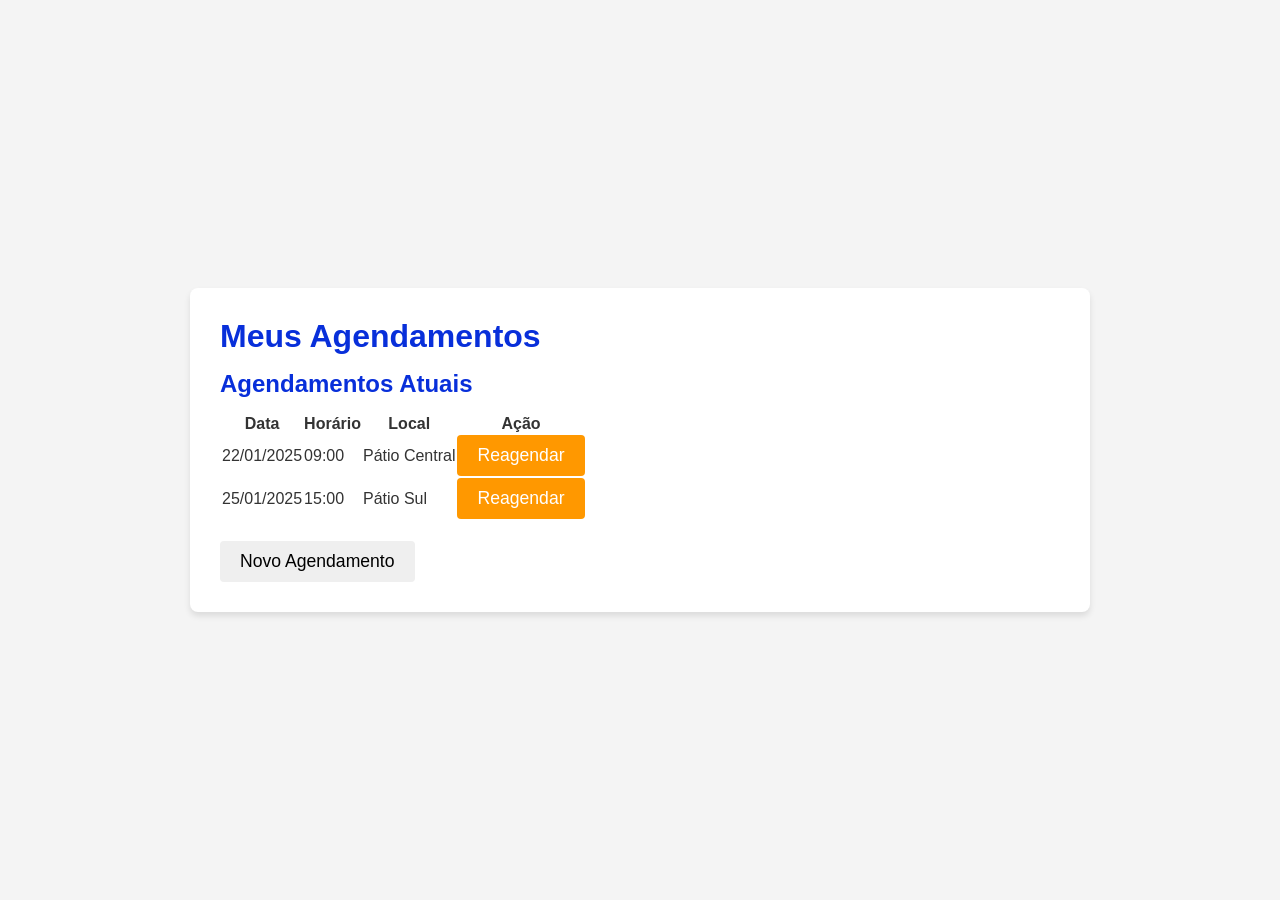
<file: Frontend/Pages/agenda_condutor/index.html>
<!DOCTYPE html>
<html lang="pt-BR">
<head>
    <meta charset="UTF-8">
    <meta name="viewport" content="width=device-width, initial-scale=1.0">
    <title>Agendamento - VistoTrack</title>
    <link rel="stylesheet" href="styles.css">
</head>
<body>
    <div class="driver-schedule-container">
        <h1>Meus Agendamentos</h1>

        <!-- Lista de Agendamentos -->
        <div class="schedule-list">
            <h2>Agendamentos Atuais</h2>
            <table>
                <thead>
                    <tr>
                        <th>Data</th>
                        <th>Horário</th>
                        <th>Local</th>
                        <th>Ação</th>
                    </tr>
                </thead>
                <tbody>
                    <tr>
                        <td>22/01/2025</td>
                        <td>09:00</td>
                        <td>Pátio Central</td>
                        <td><button class="reschedule-button">Reagendar</button></td>
                    </tr>
                    <tr>
                        <td>25/01/2025</td>
                        <td>15:00</td>
                        <td>Pátio Sul</td>
                        <td><button class="reschedule-button">Reagendar</button></td>
                    </tr>
                </tbody>
            </table>
        </div>

        <!-- Botão para Novo Agendamento -->
        <div class="action-new-schedule">
            <button id="new-schedule-button">Novo Agendamento</button>
        </div>

        <!-- Modal para Novo Agendamento -->
        <div id="new-schedule-modal" class="modal hidden">
            <div class="modal-content">
                <h2>Novo Agendamento</h2>
                <form>
                    <div class="form-group">
                        <label for="date">Data</label>
                        <input type="date" id="date" name="date" required>
                    </div>
                    <div class="form-group">
                        <label for="time">Horário</label>
                        <input type="time" id="time" name="time" required>
                    </div>
                    <div class="form-group">
                        <label for="location">Local</label>
                        <select id="location" name="location" required>
                            <option value="">Selecione um local</option>
                            <option value="Pátio Central">Pátio Central</option>
                            <option value="Pátio Sul">Pátio Sul</option>
                            <option value="Pátio Norte">Pátio Norte</option>
                        </select>
                    </div>
                    <div class="modal-actions">
                        <button type="submit" class="submit-button">Criar Agendamento</button>
                        <button type="button" class="cancel-button">Cancelar</button>
                    </div>
                </form>
            </div>
        </div>

        <!-- Modal para Reagendamento -->
        <div id="reschedule-modal" class="modal hidden">
            <div class="modal-content">
                <h2>Reagendar</h2>
                <form>
                    <div class="form-group">
                        <label for="new-date">Nova Data</label>
                        <input type="date" id="new-date" name="new-date" required>
                    </div>
                    <div class="form-group">
                        <label for="new-time">Novo Horário</label>
                        <input type="time" id="new-time" name="new-time" required>
                    </div>
                    <div class="modal-actions">
                        <button type="submit" class="submit-button">Confirmar</button>
                        <button type="button" class="cancel-button">Cancelar</button>
                    </div>
                </form>
            </div>
        </div>
    </div>

    <script src="../LIB/api.js" type="module"></script>
    <script src="script.js"></script>

</body>
</html>
</file>
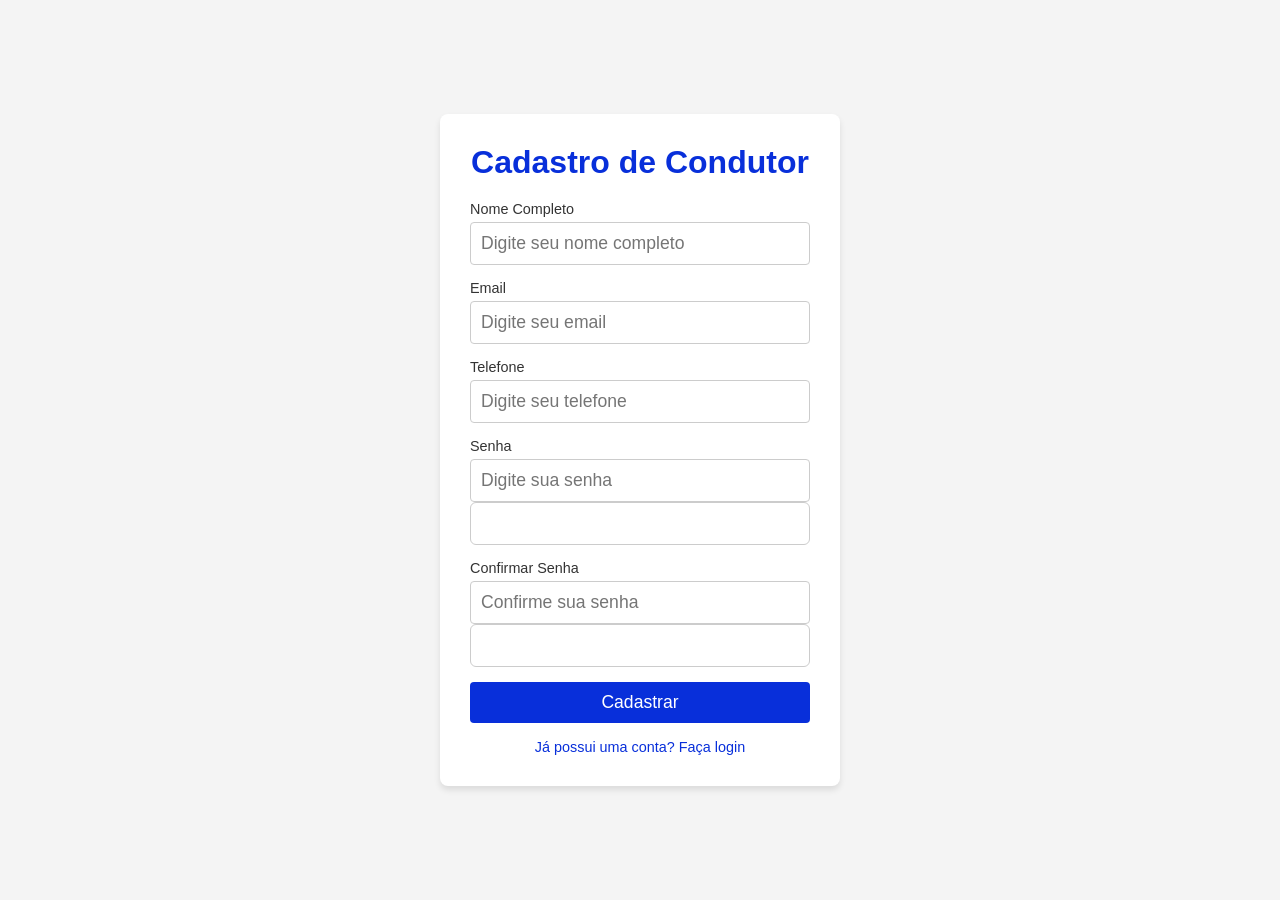
<file: Frontend/Pages/cadastro/index.html>
<!DOCTYPE html>
<html lang="pt-BR">
<head>
    <meta charset="UTF-8">
    <meta name="viewport" content="width=device-width, initial-scale=1.0">
    <title>Cadastro - VistoTrack</title>
    <link rel="stylesheet" href="styles.css">
    <script src="script.js" defer></script>
</head>
<body>
    <div class="registration-container">
        <h1>Cadastro de Condutor</h1>
        <form id="registration-form" action="/register" method="POST">
            <!-- Token CSRF para segurança -->
            <input type="hidden" name="csrf_token" id="csrf_token" value="TOKEN_GERADO_NO_BACKEND">
            
            <!-- Nome Completo -->
            <div class="form-group">
                <label for="nome">Nome Completo</label>
                <input type="text" id="nome" name="nome" placeholder="Digite seu nome completo" required>
            </div>

            <!-- Email -->
            <div class="form-group">
                <label for="email">Email</label>
                <input type="email" id="email" name="email" placeholder="Digite seu email" required>
            </div>
            
            <!-- Telefone -->
            <div class="form-group">
                <label for="telefone">Telefone</label>
                <input type="tel" id="telefone" name="telefone" placeholder="Digite seu telefone" required>
            </div>

            <!-- Senha -->
            <div class="form-group">
                <label for="senha">Senha</label>
                <input type="password" id="senha" name="senha" placeholder="Digite sua senha" required>
                <button type="button" class="password-wrapper" onclick="togglePassword()">👁</button>
            </div>

            <!-- Confirmar Senha -->
            <div class="form-group">
                <label for="confirmar-senha">Confirmar Senha</label>
                <input type="password" id="confirmar-senha" name="confirmar-senha" placeholder="Confirme sua senha" required>
                <button type="button" class="password-wrapper" onclick="togglePassword()">👁</button>
            </div>

            <!-- Botão de Cadastro -->
            <div class="form-group">
                <button type="submit">Cadastrar</button>
            </div>

            <!-- Link para Login -->
            <div class="form-footer">
                <a href="../Login/">Já possui uma conta? Faça login</a>
            </div>
        </form>
    </div>
</body>
</html>
</file>
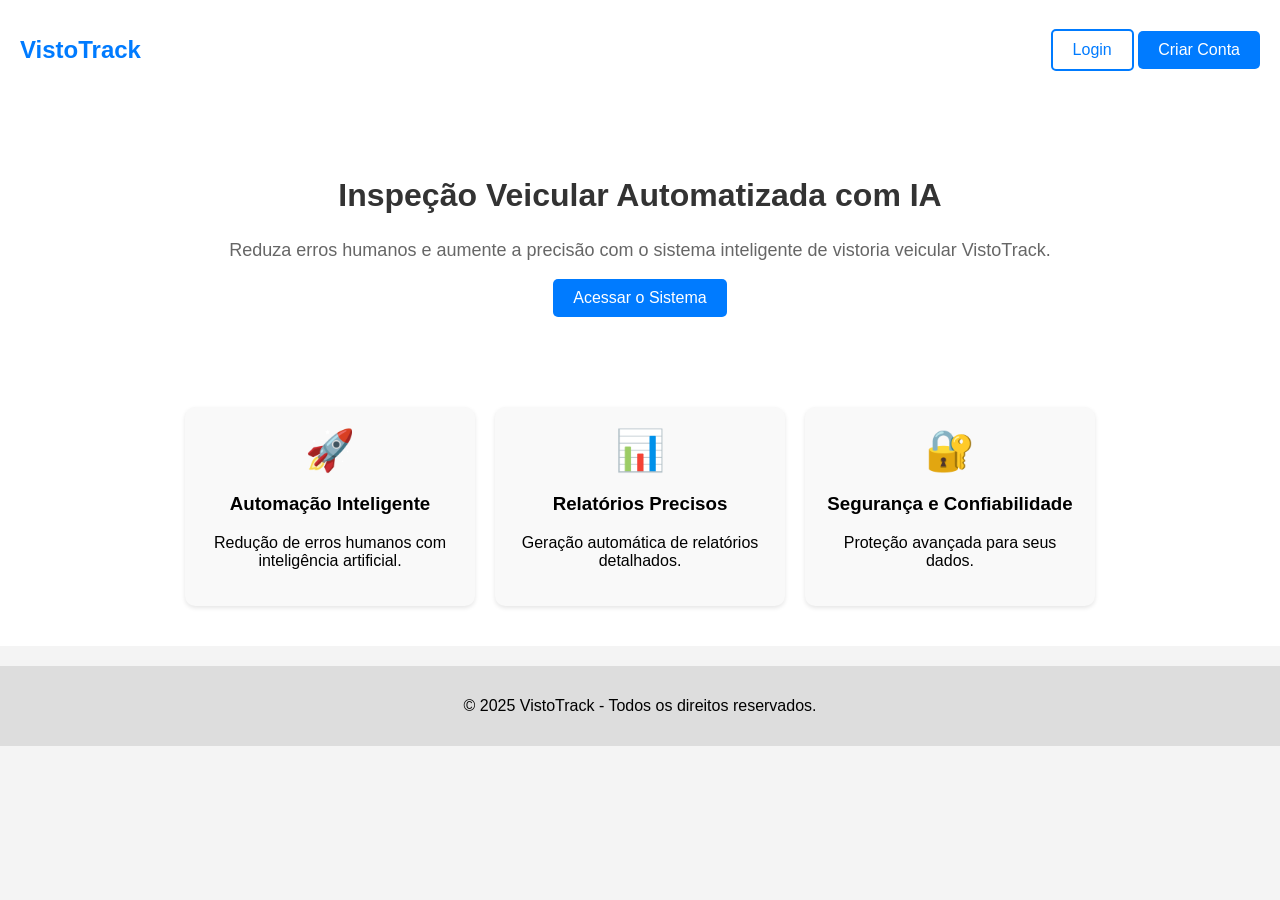
<file: Frontend/Pages/landingpage/index.html>
<!DOCTYPE html>
<html lang="pt-BR">
<head>
    <meta charset="UTF-8">
    <meta name="viewport" content="width=device-width, initial-scale=1.0">
    <title>VistoTrack</title>
    <link rel="stylesheet" href="styles.css">
</head>
<body>
    <!-- Cabeçalho -->
    <header class="header">
        <h1 class="logo">VistoTrack</h1>
        <nav>
            <button class="btn btn-outline">Login</button>
            <button class="btn btn-primary">Criar Conta</button>
        </nav>
    </header>
    
    <!-- Seção Principal -->
    <main class="hero">
        <h2>Inspeção Veicular Automatizada com IA</h2>
        <p>Reduza erros humanos e aumente a precisão com o sistema inteligente de vistoria veicular VistoTrack.</p>
        <button class="btn btn-primary">Acessar o Sistema</button>
    </main>
    
    <!-- Destaques -->
    <section class="features">
        <div class="feature">
            <span class="icon">🚀</span>
            <h3>Automação Inteligente</h3>
            <p>Redução de erros humanos com inteligência artificial.</p>
        </div>
        <div class="feature">
            <span class="icon">📊</span>
            <h3>Relatórios Precisos</h3>
            <p>Geração automática de relatórios detalhados.</p>
        </div>
        <div class="feature">
            <span class="icon">🔐</span>
            <h3>Segurança e Confiabilidade</h3>
            <p>Proteção avançada para seus dados.</p>
        </div>
    </section>
    
    <!-- Rodapé -->
    <footer class="footer">
        <p>© 2025 VistoTrack - Todos os direitos reservados.</p>
    </footer>
    
    <script src="script.js"></script>
</body>
</html>
</file>
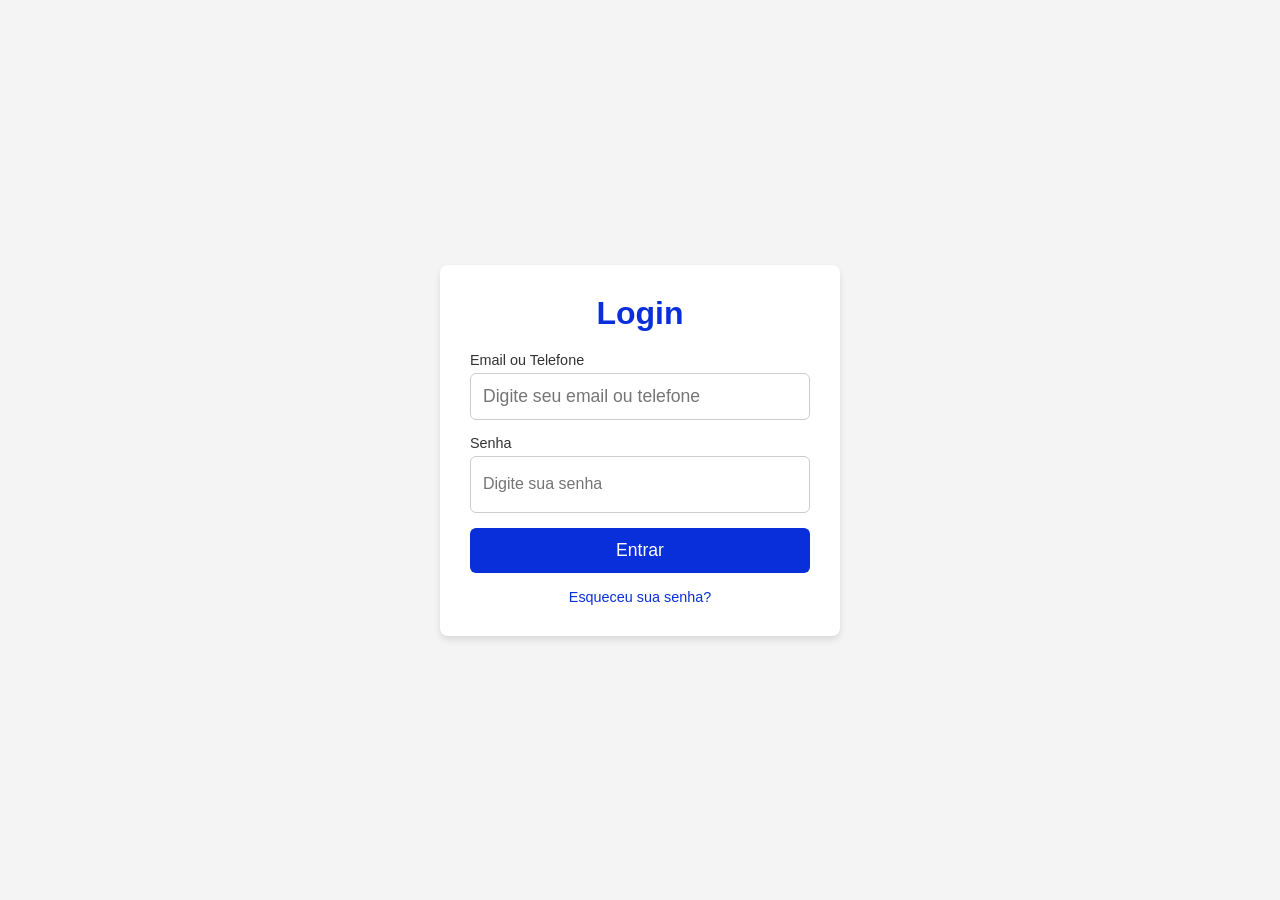
<file: Frontend/Pages/login/index.html>
<!DOCTYPE html>
<html lang="pt-BR">
<head>
    <meta charset="UTF-8">
    <meta name="viewport" content="width=device-width, initial-scale=1.0">
    <title>Login - VistoTrack</title>
    <script src="../LIB/api.js"></script>
    <script src="script.js" defer></script>
    <link rel="stylesheet" href="styles.css">
</head>
<body>
    <div class="login-container">
        <h1>Login</h1>
        <form id="login-form" action="/login" method="POST">
            <!-- Token CSRF para segurança -->
            <input type="hidden" name="csrf_token" id="csrf_token" value="TOKEN_GERADO_NO_BACKEND">
            
            <!-- Input para email ou telefone -->
            <div class="form-group">
                <label for="username">Email ou Telefone</label>
                <input type="text" id="username" name="username" placeholder="Digite seu email ou telefone" required aria-label="Digite seu email ou telefone">
            </div>

            <!-- Input para senha com botão de visualização -->
            <div class="form-group">
                <label for="password">Senha</label>
                <div class="password-wrapper">
                    <input type="password" id="password" name="password" placeholder="Digite sua senha" required aria-label="Digite sua senha">
                    <button type="button" class="toggle-password" onclick="togglePassword()">👁</button>
                </div>
            </div>

            <!-- Botão de login -->
            <div class="form-group">
                <button type="submit">Entrar</button>
            </div>

            <!-- Link para recuperação de senha -->
            <div class="form-footer">
                <a href="#">Esqueceu sua senha?</a>
            </div>
        </form>
    </div>

    <script>
        function togglePassword() {
            let passwordField = document.getElementById("password");
            passwordField.type = passwordField.type === "password" ? "text" : "password";
        }
    </script>
</body>
</html>
</file>
<file: Frontend/Pages/agenda_condutor/styles.css>
/* Reset básico */
* {
    margin: 0;
    padding: 0;
    box-sizing: border-box;
}

body {
    font-family: Arial, sans-serif;
    background-color: var(--background-color, #f4f4f4);
    color: var(--text-color, #333);
    display: flex;
    justify-content: center;
    align-items: center;
    min-height: 100vh;
    padding: 10px;
}

.driver-schedule-container {
    width: 100%;
    max-width: 900px;
    background-color: var(--container-bg-color, #fff);
    border-radius: 8px;
    box-shadow: 0 4px 6px rgba(0, 0, 0, 0.1);
    padding: 20px;
}

h1, h2 {
    color: var(--primary-color, #082fda);
    margin-bottom: 15px;
}

.schedule-list, .new-schedule {
    margin-bottom: 20px;
}

.table {
    width: 100%;
    border-collapse: collapse;
    margin-bottom: 20px;
}

.table th, .table td {
    border: 1px solid #ccc;
    padding: 10px;
    text-align: left;
    font-size: 0.9rem;
}

.table th {
    background-color: var(--primary-color, #082fda);
    color: #fff;
}

button {
    padding: 10px 20px;
    font-size: 1rem;
    border: none;
    border-radius: 4px;
    cursor: pointer;
    transition: background-color 0.3s;
}

button:hover {
    background-color: #071ec0;
}

.reschedule-button {
    background-color: #ff9800;
    color: #fff;
}

.reschedule-button:hover {
    background-color: #e68900;
}

.modal {
    position: fixed;
    top: 0;
    left: 0;
    width: 100%;
    height: 100%;
    background-color: rgba(0, 0, 0, 0.5);
    display: flex;
    justify-content: center;
    align-items: center;
    z-index: 1000;
}

.modal.hidden {
    display: none;
}

.modal-content {
    background-color: var(--container-bg-color, #fff);
    border-radius: 8px;
    box-shadow: 0 4px 6px rgba(0, 0, 0, 0.2);
    padding: 20px;
    width: 100%;
    max-width: 500px;
}

textarea, input, select {
    width: 100%;
    padding: 10px;
    border: 1px solid #ccc;
    border-radius: 4px;
    font-size: 1rem;
    margin-bottom: 10px;
}

.modal-actions {
    display: flex;
    justify-content: space-between;
    margin-top: 15px;
}

.submit-button {
    background-color: #4CAF50;
    color: #fff;
    border: none;
    border-radius: 4px;
    padding: 10px 20px;
    cursor: pointer;
    transition: background-color 0.3s;
}

.submit-button:hover {
    background-color: #45a049;
}

.cancel-button {
    background-color: #f44336;
    color: #fff;
    border: none;
    border-radius: 4px;
    padding: 10px 20px;
    cursor: pointer;
    transition: background-color 0.3s;
}

.cancel-button:hover {
    background-color: #d32f2f;
}

/* Responsividade */
@media (min-width: 768px) {
    .driver-schedule-container {
        padding: 30px;
    }

    h1 {
        font-size: 2rem;
    }

    button {
        font-size: 1.1rem;
    }
}

/* Temas */
body.light-theme {
    --background-color: #f4f4f4;
    --text-color: #333;
    --container-bg-color: #fff;
    --primary-color: #082fda;
}

body.dark-theme {
    --background-color: #121212;
    --text-color: #ddd;
    --container-bg-color: #1e1e1e;
    --primary-color: #082fda;
}
</file>
<file: Frontend/Pages/cadastro/styles.css>
/* Reset básico */
* {
    margin: 0;
    padding: 0;
    box-sizing: border-box;
}

body {
    font-family: Arial, sans-serif;
    background-color: var(--background-color, #f4f4f4);
    color: var(--text-color, #333);
    display: flex;
    justify-content: center;
    align-items: center;
    height: 100vh;
    padding: 10px;
}

.registration-container {
    width: 100%;
    max-width: 400px;
    background-color: var(--container-bg-color, #fff);
    border-radius: 8px;
    box-shadow: 0 4px 6px rgba(0, 0, 0, 0.1);
    padding: 20px;
}

h1 {
    font-size: 1.5rem;
    color: var(--primary-color, #082fda);
    text-align: center;
    margin-bottom: 20px;
}

.form-group {
    margin-bottom: 15px;
}

label {
    display: block;
    font-size: 0.9rem;
    margin-bottom: 5px;
}

input {
    width: 100%;
    padding: 10px;
    border: 1px solid #ccc;
    border-radius: 4px;
    font-size: 1rem;
}

button {
    width: 100%;
    padding: 10px;
    background-color: var(--primary-color, #082fda);
    color: #fff;
    border: none;
    border-radius: 4px;
    font-size: 1rem;
    cursor: pointer;
    transition: background-color 0.3s;
}

button:hover {
    background-color: #071ec0;
}

.form-footer {
    text-align: center;
    margin-top: 10px;
}

.form-footer a {
    text-decoration: none;
    color: var(--primary-color, #082fda);
    font-size: 0.9rem;
}

.form-footer a:hover {
    text-decoration: underline;
}

/* 🔹 Estilização da Senha com Ícone */
.password-wrapper {
    display: flex;
    align-items: center;
    border: 1px solid #ccc;
    border-radius: 6px;
    overflow: hidden;
    background-color: #fff;
}

.password-wrapper input {
    flex: 1;
    border: none;
    padding: 12px;
    font-size: 1rem;
}

.password-wrapper button {
    background: none;
    border: none;
    cursor: pointer;
    max-width: 40px;
    margin: 5px;
    width: 90%;
    padding: 12px;
    font-size: 18px;
    transition: opacity 0.3s;
}

.password-wrapper button:hover {
    opacity: 0.7;
}

/* Responsividade */
@media (min-width: 768px) {
    .registration-container {
        padding: 30px;
    }

    h1 {
        font-size: 2rem;
    }

    input, button {
        font-size: 1.1rem;
    }
}

/* Temas */
body.light-theme {
    --background-color: #f4f4f4;
    --text-color: #333;
    --container-bg-color: #fff;
    --primary-color: #082fda;
}

body.dark-theme {
    --background-color: #121212;
    --text-color: #ddd;
    --container-bg-color: #1e1e1e;
    --primary-color: #082fda;
}
</file>
<file: Frontend/Pages/landingpage/styles.css>
/* Estilos gerais */
body {
    font-family: Arial, sans-serif;
    margin: 0;
    padding: 0;
    background-color: #f4f4f4;
    text-align: center;
}

/* Cabeçalho */
.header {
    display: flex;
    justify-content: space-between;
    align-items: center;
    padding: 20px;
    background-color: white;
    box-shadow: 0 2px 4px rgba(0, 0, 0, 0.1);
}

.logo {
    font-size: 24px;
    font-weight: bold;
    color: #007bff;
}

.btn {
    padding: 10px 20px;
    border: none;
    cursor: pointer;
    font-size: 16px;
    border-radius: 5px;
}

.btn-primary {
    background-color: #007bff;
    color: white;
}

.btn-outline {
    background-color: transparent;
    border: 2px solid #007bff;
    color: #007bff;
}

/* Seção Principal */
.hero {
    padding: 50px 20px;
    background-color: white;
}

.hero h2 {
    font-size: 32px;
    color: #333;
}

.hero p {
    font-size: 18px;
    color: #666;
}

/* Destaques */
.features {
    display: flex;
    justify-content: center;
    gap: 20px;
    padding: 40px;
    background-color: #fff;
}

.feature {
    background-color: #f9f9f9;
    padding: 20px;
    border-radius: 10px;
    box-shadow: 0 2px 4px rgba(0, 0, 0, 0.1);
    width: 250px;
}

.icon {
    font-size: 40px;
}

/* Rodapé */
.footer {
    padding: 15px;
    background-color: #ddd;
    margin-top: 20px;
    text-align: center;
}

/* Media Queries para dispositivos móveis */
@media (max-width: 768px) {
    .features {
        flex-direction: column;
        align-items: center;
    }

    .feature {
        width: 80%;
    }
}
</file>
<file: Frontend/Pages/login/styles.css>
/* 🔹 Reset Básico */
* {
    margin: 0;
    padding: 0;
    box-sizing: border-box;
}

/* 🔹 Corpo da Página */
body {
    font-family: Arial, sans-serif;
    background-color: var(--background-color, #f4f4f4);
    color: var(--text-color, #333);
    display: flex;
    justify-content: center;
    align-items: center;
    height: 100vh;
    padding: 10px;
}

/* 🔹 Container de Login */
.login-container {
    width: 100%;
    max-width: 400px;
    background-color: var(--container-bg-color, #fff);
    border-radius: 8px;
    box-shadow: 0 4px 6px rgba(0, 0, 0, 0.1);
    padding: 25px;
    transition: all 0.3s ease-in-out;
}

h1 {
    font-size: 1.8rem;
    color: var(--primary-color, #082fda);
    text-align: center;
    margin-bottom: 20px;
}

/* 🔹 Formulário */
.form-group {
    margin-bottom: 15px;
}

label {
    display: block;
    font-size: 0.9rem;
    margin-bottom: 5px;
}

/* 🔹 Input Padrão */
input {
    width: 100%;
    padding: 12px;
    border: 1px solid #ccc;
    border-radius: 6px;
    font-size: 1rem;
    transition: border 0.3s ease-in-out;
}

input:focus {
    border: 1px solid var(--primary-color, #082fda);
    outline: none;
}

/* 🔹 Estilização da Senha com Ícone */
.password-wrapper {
    display: flex;
    align-items: center;
    border: 1px solid #ccc;
    border-radius: 6px;
    overflow: hidden;
    background-color: #fff;
}

.password-wrapper input {
    flex: 1;
    border: none;
    padding: 12px;
    font-size: 1rem;
}

.password-wrapper button {
    background: none;
    border: none;
    cursor: pointer;
    max-width: 40px;
    margin: 5px;
    width: 90%;
    padding: 12px;
    font-size: 18px;
    transition: opacity 0.3s;
}

.password-wrapper button:hover {
    opacity: 0.7;
}

/* 🔹 Botão de Login */
button {
    width: 100%;
    padding: 12px;
    background-color: var(--primary-color, #082fda);
    color: #fff;
    border: none;
    border-radius: 6px;
    font-size: 1rem;
    cursor: pointer;
    transition: background-color 0.3s;
}

button:hover {
    background-color: #071ec0;
}

/* 🔹 Rodapé */
.form-footer {
    text-align: center;
    margin-top: 10px;
}

.form-footer a {
    text-decoration: none;
    color: var(--primary-color, #082fda);
    font-size: 0.9rem;
}

.form-footer a:hover {
    text-decoration: underline;
}

/* 🔹 Responsividade */
@media (min-width: 768px) {
    .login-container {
        padding: 30px;
    }

    h1 {
        font-size: 2rem;
    }

    input, button {
        font-size: 1.1rem;
    }
}

/* 🔹 Temas (Modo Claro e Escuro) */
body.light-theme {
    --background-color: #f4f4f4;
    --text-color: #333;
    --container-bg-color: #fff;
    --primary-color: #082fda;
}

body.dark-theme {
    --background-color: #121212;
    --text-color: #ddd;
    --container-bg-color: #1e1e1e;
    --primary-color: #082fda;
}
</file>
